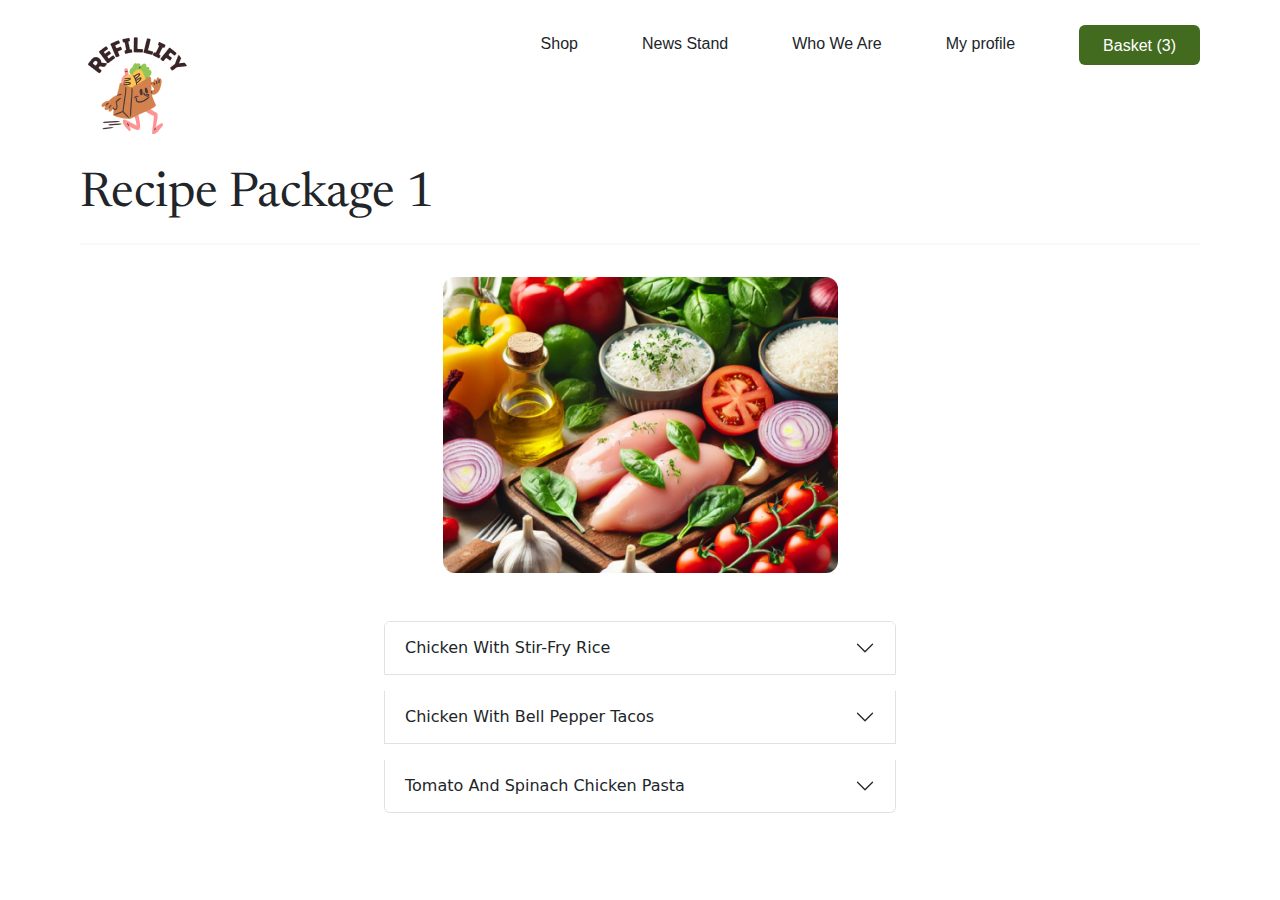
<file: recipe1.html>
<!DOCTYPE html>
<html lang="en">
  <head>
    <meta charset="UTF-8" />
    <meta name="viewport" content="width=device-width, initial-scale=1.0" />
    <title>Your Basket</title>
    <link rel="preconnect" href="https://fonts.googleapis.com" />
    <link rel="preconnect" href="https://fonts.gstatic.com" crossorigin />

    <link
      href="https://fonts.googleapis.com/css2?family=Newsreader:ital,opsz,wght@0,6..72,200..800;1,6..72,200..800&display=swap"
      rel="stylesheet"
    />
    <link
      href="https://cdnjs.cloudflare.com/ajax/libs/font-awesome/6.6.0/css/all.min.css"
      rel="stylesheet"
    />
    <link
      href="https://cdn.jsdelivr.net/npm/bootstrap@5.3.3/dist/css/bootstrap.min.css"
      rel="stylesheet"
      integrity="sha384-QWTKZyjpPEjISv5WaRU9OFeRpok6YctnYmDr5pNlyT2bRjXh0JMhjY6hW+ALEwIH"
      crossorigin="anonymous"
    />

    <link href="styles.css" rel="stylesheet" />
  </head>
  <body>
    <nav>
      <a href="index.html"><img src="assets/logo.png" alt="Logo" /></a>
      <div class="nav-links">
        <a href="/shop.html"><p>Shop</p></a>
        <p>News Stand</p>
        <p>Who We Are</p>
        <p>My profile</p>
        <p class="basket-button">Basket (3)</p>
      </div>
    </nav>
    <div class="header-container">
      <h1 class="header-title">Recipe Package 1</h1>
    </div>
    <hr class="divider" />
    <div class="section-container">
      <img src="assets/Household1.png" id="main-image" />
    </div>
    <div class="accordion-container-above">
      <div class="accordion accordion-container" id="accordionExample">
        <div class="accordion-item">
          <h2 class="accordion-header">
            <button
              class="accordion-button collapsed"
              type="button"
              data-bs-toggle="collapse"
              data-bs-target="#collapseTwo"
              aria-expanded="false"
              aria-controls="collapseTwo"
            >
              Chicken With Stir-Fry Rice
            </button>
          </h2>
          <div
            id="collapseTwo"
            class="accordion-collapse collapse"
            data-bs-parent="#accordionExample"
          >
            <div class="accordion-body">
              <p><strong>Ingridients:</strong></p>
              <ul>
                <li>2 chicken breasts, sliced into thin strips</li>
                <li>1 cup white rice (or brown rice)</li>
                <li>1 red bell pepper, sliced</li>
                <li>1 yellow bell pepper, sliced</li>
                <li>1 medium onion, chopped</li>
                <li>3 garlic cloves, minced</li>
                <li>2 cups fresh spinach</li>
                <li>2 tbsp olive oil</li>
                <li>2 tbsp soy sauce (or tamari for gluten-free)</li>
                <li>Salt and pepper to taste</li>
              </ul>
              <p><strong>Instructions:</strong></p>
              <p>
                Cook the rice: Rinse the rice under cold water. Cook according
                to package instructions, then set aside and keep warm.<br />
                Prepare the chicken: In a large pan, heat 1 tablespoon of olive
                oil over medium heat. Season the chicken strips with salt and
                pepper. Add the chicken to the pan and cook until golden brown
                and cooked through, about 6-7 minutes. Remove the chicken from
                the pan and set aside. <br />Sauté the vegetables: In the same
                pan, add the remaining 1 tablespoon of olive oil. Sauté the
                onions and garlic until fragrant, about 2 minutes. Add the bell
                peppers and cook until they begin to soften, about 4-5
                minutes.<br />
                Add spinach and sauce: Stir in the spinach and let it wilt, then
                return the cooked chicken to the pan. Pour in the soy sauce,
                tossing everything together until well coated. <br />Serve:
                Serve the chicken stir-fry over the cooked rice. Garnish with
                extra soy sauce or herbs as desired.
              </p>
            </div>
          </div>
        </div>
        <div class="accordion-item">
          <h2 class="accordion-header">
            <button
              class="accordion-button collapsed"
              type="button"
              data-bs-toggle="collapse"
              data-bs-target="#collapseTwo"
              aria-expanded="false"
              aria-controls="collapseTwo"
            >
              Chicken With Bell Pepper Tacos
            </button>
          </h2>
          <div
            id="collapseTwo"
            class="accordion-collapse collapse"
            data-bs-parent="#accordionExample"
          >
            <div class="accordion-body">
              <strong>Directions:</strong><br />Slice the chicken into thin
              strips and stir-fry in a hot pan with some oil until browned.
              Remove the chicken and set aside. In the same pan, stir-fry mixed
              vegetables like bell peppers, broccoli, and carrots until
              tender-crisp. Return the chicken to the pan and add soy sauce, a
              bit of sesame oil, and some minced garlic and ginger. Toss
              everything together and cook for another couple of minutes until
              well combined. Serve over steamed rice or noodles.
            </div>
          </div>
        </div>
        <div class="accordion-item">
          <h2 class="accordion-header">
            <button
              class="accordion-button collapsed"
              type="button"
              data-bs-toggle="collapse"
              data-bs-target="#collapseThree"
              aria-expanded="false"
              aria-controls="collapseThree"
            >
              Tomato And Spinach Chicken Pasta
            </button>
          </h2>
          <div
            id="collapseThree"
            class="accordion-collapse collapse"
            data-bs-parent="#accordionExample"
          >
            <div class="accordion-body">
              <strong>Directions: </strong><br />
              Roll out pizza dough on a lightly floured surface and transfer to
              a baking sheet. Spread a thin layer of tomato sauce over the
              dough, leaving a border for the crust. Add slices of fresh
              mozzarella and a drizzle of olive oil. Bake the pizza in a
              preheated oven until the crust is golden and the cheese is bubbly.
              Once out of the oven, top with fresh basil leaves, season with
              salt, and slice to serve.
            </div>
          </div>
        </div>
      </div>
    </div>
    <script
      src="https://cdn.jsdelivr.net/npm/bootstrap@5.3.3/dist/js/bootstrap.bundle.min.js"
      integrity="sha384-YvpcrYf0tY3lHB60NNkmXc5s9fDVZLESaAA55NDzOxhy9GkcIdslK1eN7N6jIeHz"
      crossorigin="anonymous"
    ></script>
  </body>
</html>

<!-- <div
class="rounded-xl bg-card flex w-3/5 gap-8 border-gray-200 border-2"
>
<img src="assets/basket2.png" class="rounded-l-lg" />
<div class="py-4">
  <p class="font-bold text-xl">Detergent</p>
  <p class="text-darkGreen font-semibold text-xl mt-1">$6.99 /kg</p>
  <div
    class="bg-white w-24 rounded-full border-gray-200 px-2 py-1 font-bold text-sm mt-6 border-2 flex justify-between items-center"
  >
    <p>0.5 kg</p>
    <i class="fa-solid fa-pencil"></i>
  </div>
</div>
<p class="px-8 py-4 ml-auto font-bold">$3.5</p>
</div>
<div
class="rounded-xl bg-card flex w-3/5 gap-8 border-gray-200 border-2"
>
<img src="assets/basket3.png" class="rounded-l-lg" />
<div class="py-4">
  <p class="font-bold text-xl">Hand Soap</p>
  <p class="text-darkGreen font-semibold text-xl mt-1">$7.99 /L</p>
  <div
    class="bg-white w-24 rounded-full border-gray-200 px-2 py-1 font-bold text-sm mt-6 border-2 flex justify-between items-center"
  >
    <p>2 l</p>
    <i class="fa-solid fa-pencil"></i>
  </div>
</div>
<p class="px-8 py-4 ml-auto font-bold">$15.98</p>
</div>
</div> -->
</file>
<file: styles.css>
/* Reset default styles */
      * {
        margin: 0;
        padding: 0;
        box-sizing: border-box;
      }

      /* Custom variables */
      :root {
        --dark-green: #426b1f;
        --card: #fafaf5;
      }

      /* Navigation styles */
      nav {
        display: flex;
        padding: 2rem 5rem;
      }

      .nav-links {
        display: flex;
        margin-left: auto;
        gap: 4rem;
      }

      .nav-links a {
        text-decoration: none;
        color: inherit;
      }

      .nav-links p {
        cursor: pointer;
        font-family: Arial, Helvetica, sans-serif;
      }

      .basket-button {
        background-color: var(--dark-green);
        color: white;
        height: 2.5rem;
        margin-top: -7px;
        padding: 9px 1.5rem 0 1.5rem;
        border-radius: 0.375rem;
      }

      /* Header section styles */
      .header-container {
        padding: 0 5rem;
        display: flex;
        gap: 2rem;
        align-items: center;
      }

      .header-title {
        font-family: "Newsreader", serif;
        font-weight: 400;
        font-size: 3rem;
        line-height: 1;
      }

      .header-items {
        font-weight: 300;
      }

      .divider {
        margin: 1rem 5rem 0 5rem;
        border: none;
        border-top: 2px solid #e6e6e6;
      }
      #main-image{
        border-radius: 12px;
      }

      .section-container{
        display: flex;
        flex-direction: column;
        align-items: center;
        padding-top: 2rem ;
      }

      .accordion-container{
        margin-top: 2rem;
        width: 40%;
      }

      .accordion-container-above{
        display: flex;
        flex-direction: column;
        align-items: center;
        padding-bottom: 2rem;
      }

      .accordion-item{
        margin-top: 1rem;
      }
</file>
